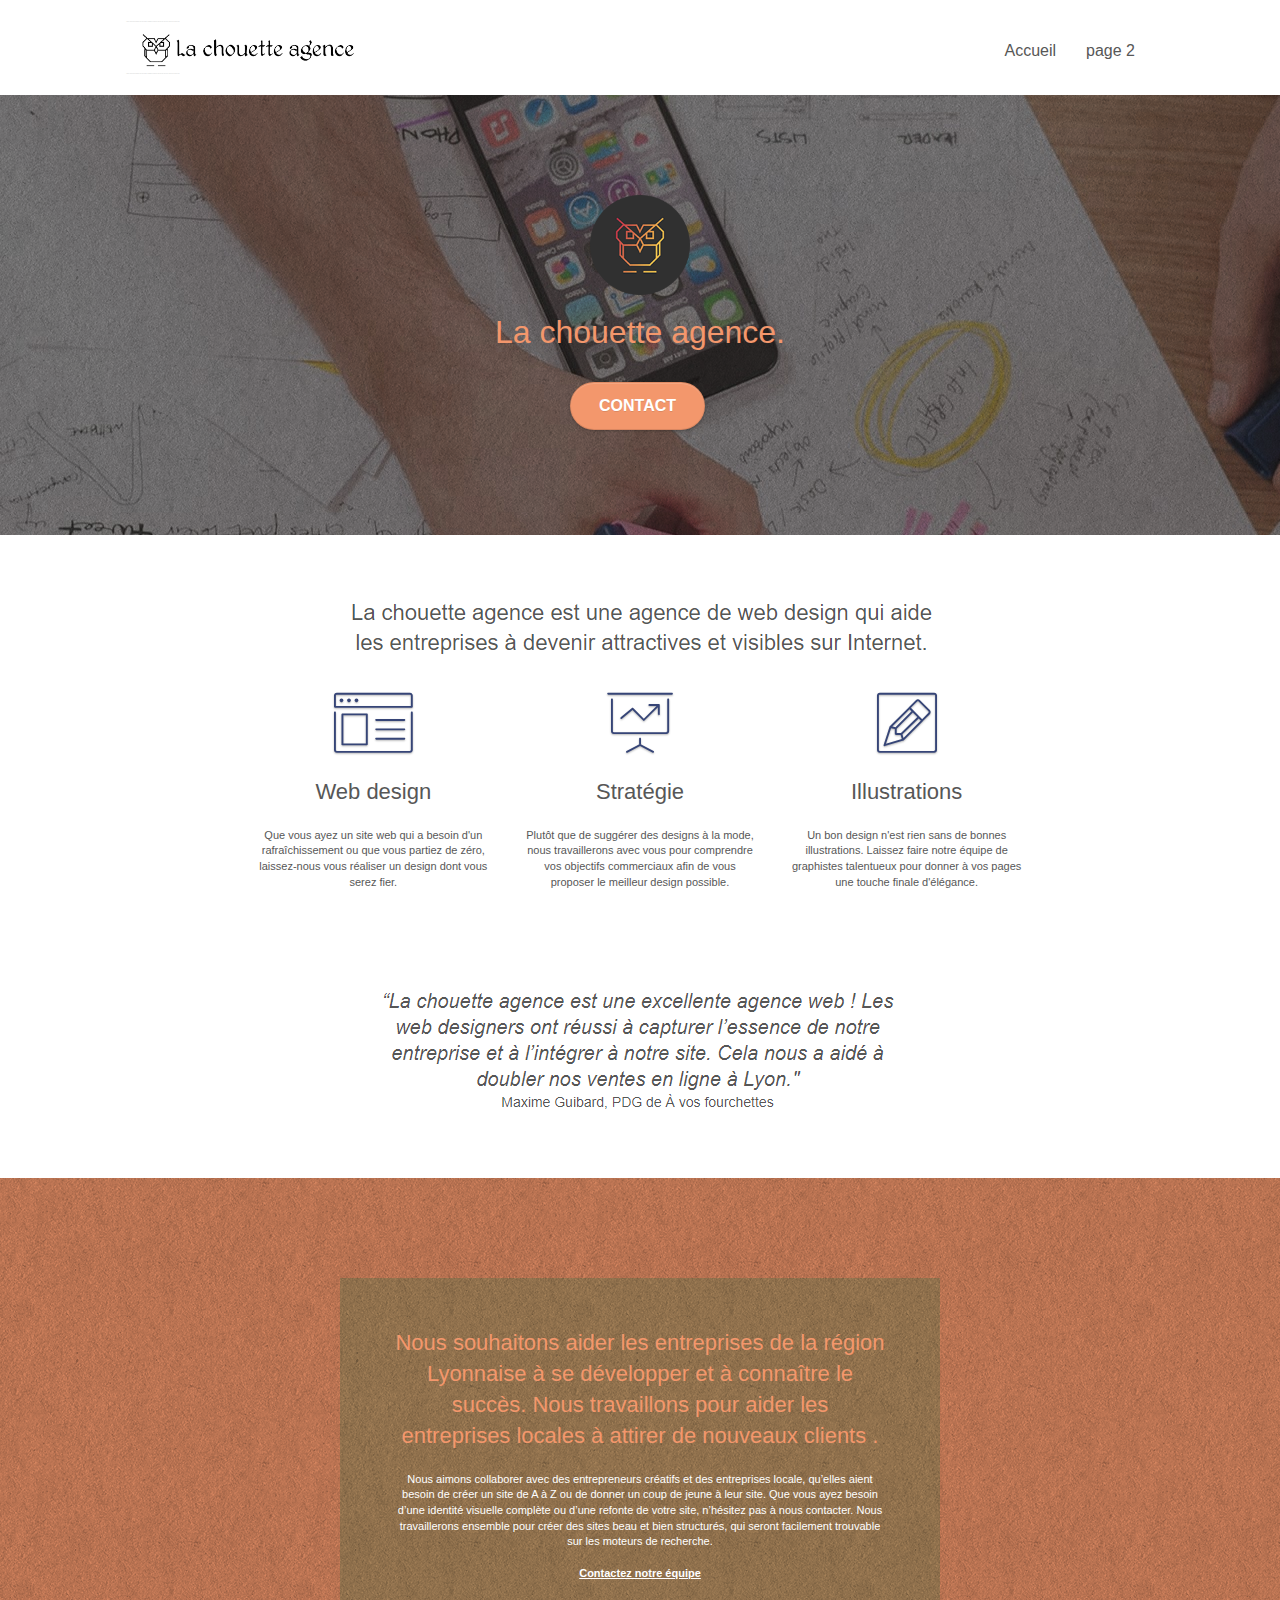
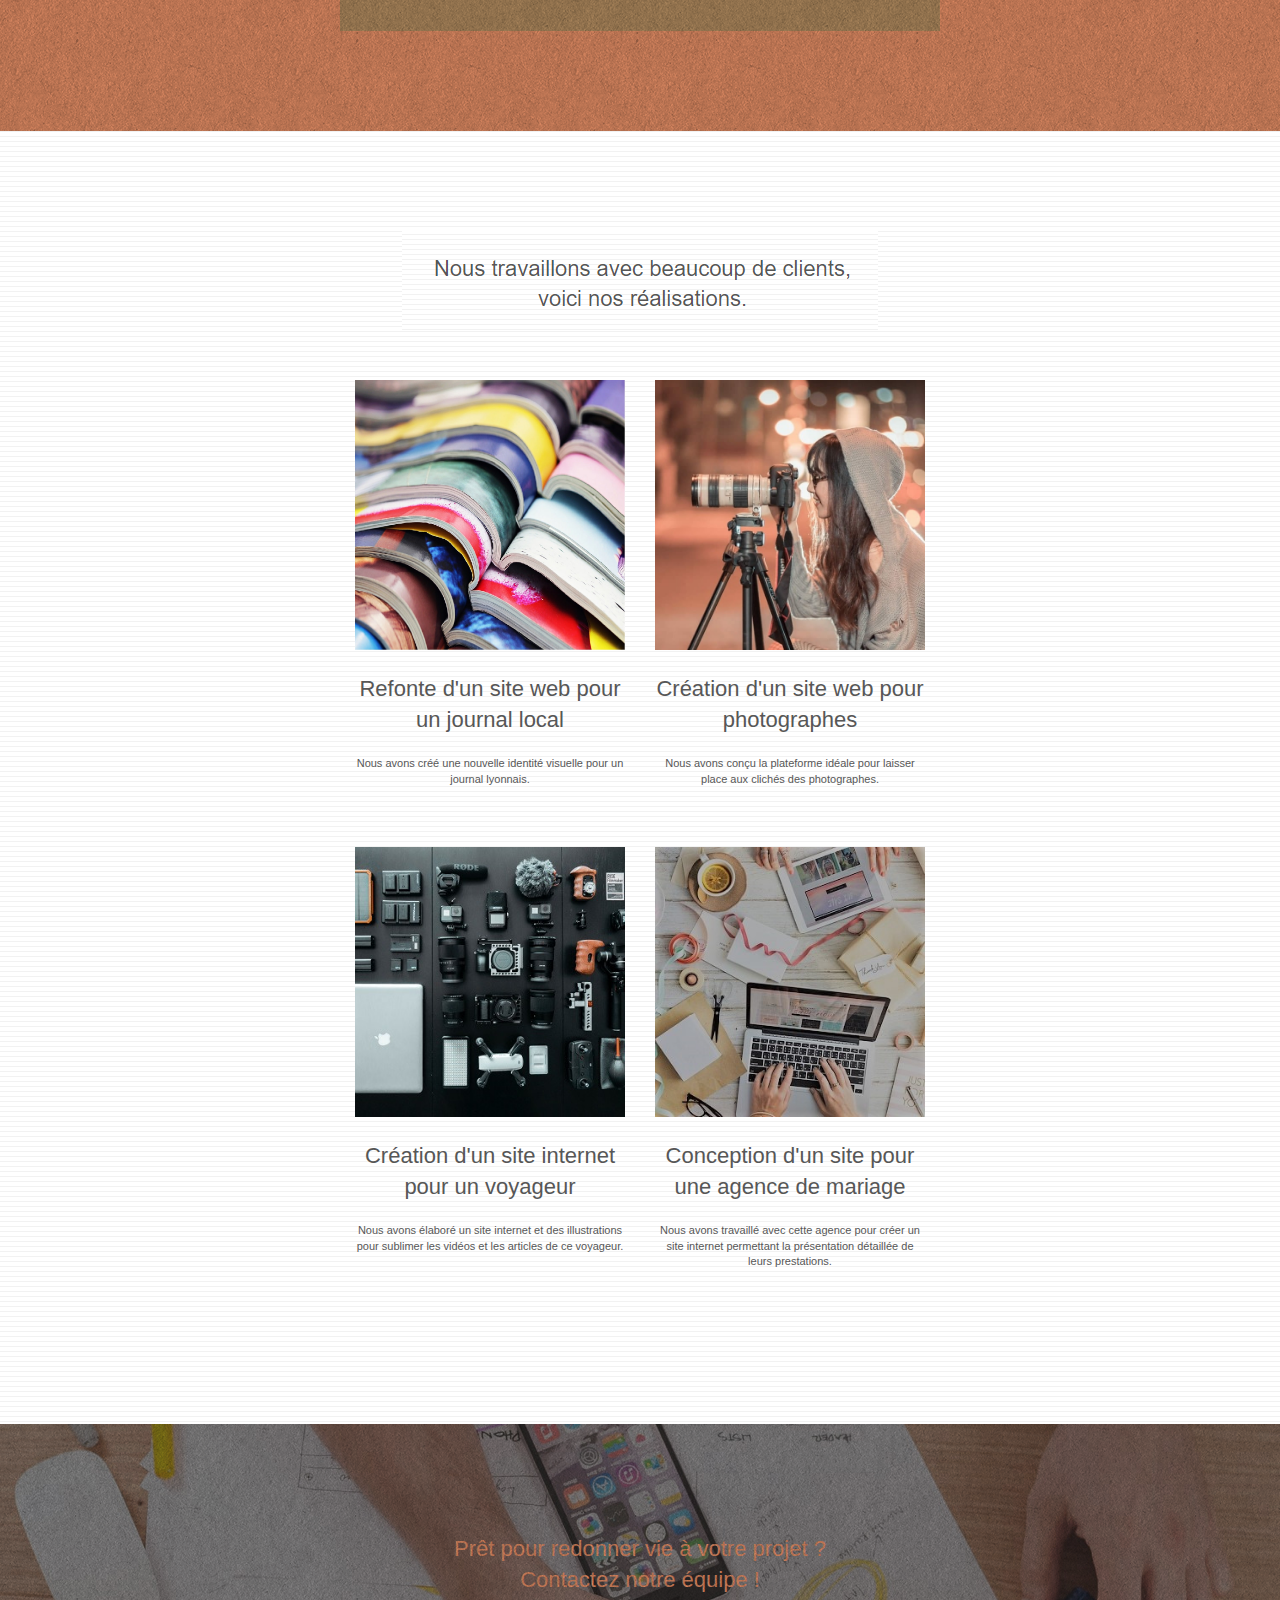
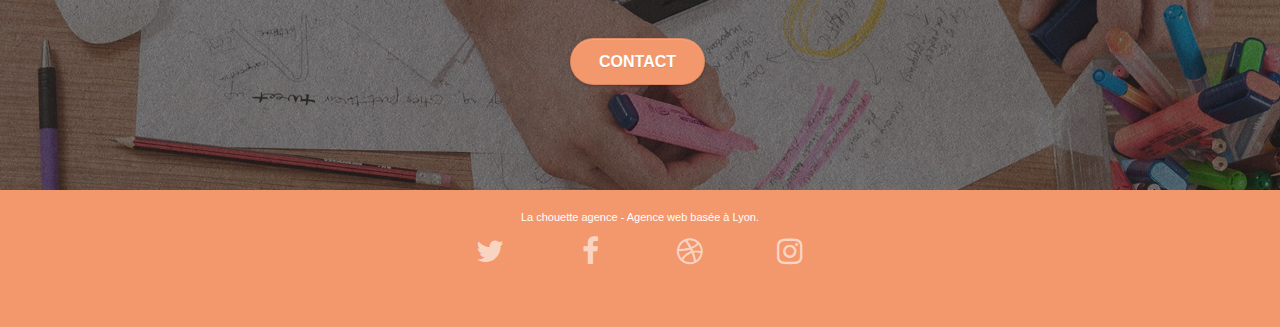
<file: NEW WEBSITE/index.html>
<!doctype html>
<html lang="Fr">
<head>
    <meta charset="utf-8">
    <meta name="keywords" content="seo, google, site web, site internet, agence design paris, agence design, agence design,agence design,agence design,agence design,agence design,agence design,agence design,agence design">
    <meta name="description" content="agence web, la chouette agence">
    <meta name="viewport" content="width=device-width, initial-scale=1.0, viewport-fit=cover">
	<link rel="preload" href="styles.css">
    <link rel="shortcut icon" type="image/png" href="favicon.jpg">
	<link rel="stylesheet" type="text/css" href="./css/bootstrap.css">
	<link rel="stylesheet" type="text/css" href="style.css">
	<link rel="stylesheet" type="text/css" href="./css/font-awesome.css">
	<link rel="stylesheet" type="text/css" href="./css/et-line.css">
    
	

    <title>la chouette agence</title>

    
<!-- Analytics -->
 
<!-- Analytics END -->
    
</head>
<body>
<!-- Principal conteneur -->
<div class="page-container">
    
<!-- bloc-0 -->
<div class="bloc bgc-white l-bloc " id="bloc-0">
	<div class="container bloc-sm">

		<nav class="navbar row">
			<div class="navbar-header">
				<div class="keywords" style="color:#cccccc;font-size:1px;">Agence web à paris, stratégie web, web design, illustrations, design de site web, site web, web, internet, site internet, site</div>
				<a class="navbar-brand" href="index.html"><img src="img/la-chouette-agence.png" alt="paris web design logo agence web meilleure agence" height="40" /></a>
				<div class="keywords" style="color:#cccccc;font-size:1px;">Agence web à paris, stratégie web, web design, illustrations, design de site web, site web, web, internet, site internet, site</div>
				<button id="nav-toggle" type="button" class="ui-navbar-toggle navbar-toggle" data-toggle="collapse" data-target=".navbar-1">
					<span class="sr-only">Toggle navigation</span><span class="icon-bar"></span><span class="icon-bar"></span><span class="icon-bar"></span>
				</button>
			</div>
			<div class="collapse navbar-collapse navbar-1 special-dropdown-nav">
				<ul class="site-navigation nav navbar-nav">
					<li>
						<a href="index.html">Accueil</a>
					</li>
					<li>
					</li>
					<li>
						<a href="page2.html">page 2 </a>
					</li>
				</ul>
			</div>
		</nav>
	</div>
</div>
<!-- bloc-0 END -->

<!-- bloc-1-presentation -->
<div class="bloc bgc-dark-slate-blue bg-banniere d-bloc bg-t-edge bloc-bg-texture texture-paper b-parallax" id="bloc-1-hero">
	<div class="container bloc-lg">
		<div class="row tight-width-whitespace">
			<div class="col-sm-12">
				<img src="img/logo.png" class="center-block image-resize-mode" width="100" alt="La chouette agence, agence web paris, création logo paris" />
				<h1 class="text-center hero-bloc-text tc-white ">
					La chouette agence.
				</h1>
				<div class="text-center">
					<a href="page2.html" class="btn btn-lg btn-clean btn-rd cta-hero btn-atomic-tangerine" id="cta-hero">Contact</a>
				</div>
			</div>
		</div>
	</div>
</div>
<!-- bloc-1-presentation END -->

<!-- bloc-2-services -->
<div class="bloc bgc-white l-bloc" id="bloc-2-services">
	<div class="container bloc-md">
		<div class="row">
			<div class="col-sm-12 text-center">
				<img alt="agence web, agence web paris, web design paris, stratégie web" src="img/title.png" />
			</div>
		</div>
		<div class="row voffset-lg med-width-whitespace">
			<div class="col-sm-4">
				<div class="text-center">
					<span class="et-icon-browser sm-shadow icon-dark-slate-blue icons icon-lg"></span>
				</div>
				<h2 class="mg-md text-center">
					Web design
				</h2>
				<p class="text-center ">
					Que vous ayez un site web qui a besoin d'un rafraîchissement ou que vous partiez de zéro, laissez-nous vous réaliser un design dont vous serez fier.
				</p>
			</div>
			<div class="col-sm-4">
				<div class="text-center">
					<span class="et-icon-presentation sm-shadow icon-dark-slate-blue icons icon-lg"></span>
				</div>
				<h2 class="mg-md text-center">
					Stratégie
				</h2>
				<p class="text-center ">
					Plutôt que de suggérer des designs à la mode, nous travaillerons avec vous pour comprendre vos objectifs commerciaux afin de vous proposer le meilleur design possible.<br>
				</p>
			</div>
			<div class="col-sm-4">
				<div class="text-center">
					<span class="et-icon-edit sm-shadow icon-dark-slate-blue icons icon-lg"></span>
				</div>
				<h2 class="mg-md text-center">
					Illustrations
				</h2>
				<p class="text-center ">
					Un bon design n'est rien sans de bonnes illustrations. Laissez faire notre équipe de graphistes talentueux pour donner à vos pages une touche finale d'élégance.
				</p>
			</div>
		</div>
		<div class="row voffset-lg voffset">
			<div class="col-xs-12 col-md-8 col-md-offset-2 text-center">
				<img alt="agence web, agence web paris, web design paris, stratégie web" src="img/citation.png" />

			</div>
		</div>
	</div>
</div>
<!-- bloc-2-services END -->

<!-- bloc-3-what-i-do -->
<div class="bloc tc-white bgc-atomic-tangerine bg-presentation d-bloc bloc-bg-texture texture-paper b-parallax" id="bloc-3-what-i-do">
	<div class="container bloc-lg">
		<div class="row tight-width-whitespace black-background">
			<div class="col-sm-12">
				<h2 class="mg-md text-center tc-white">
					Nous souhaitons aider les entreprises de la région Lyonnaise à se développer et à connaître le succès. Nous travaillons pour aider les entreprises locales à attirer de nouveaux clients .<br>
				</h2>
				<p class="text-center white">
					Nous aimons collaborer avec des entrepreneurs créatifs et des entreprises locale, qu’elles aient besoin de créer un site de A à Z ou de donner un coup de jeune à leur site. Que vous ayez besoin d’une identité visuelle complète ou d’une refonte de votre site, n’hésitez pas à nous contacter. Nous travaillerons ensemble pour créer des sites beau et bien structurés, qui seront facilement trouvable sur les moteurs de recherche. <br><br><a class="ltc-white bold-link" href="page2.html">Contactez notre équipe</a><br>
				</p>
			</div>
		</div>
	</div>
</div>
<!-- bloc-3-what-i-do END -->

<!-- bloc-4-portfolio -->
<div class="bloc bgc-white bg-lines-h2-bg bg-repeat l-bloc" id="bloc-4-portfolio">
	<div class="container bloc-lg">
		<div class="row">
			<div class="col-sm-12 text-center">
				<img alt="agence web, agence web paris, web design paris, stratégie web" src="img/title2.png" />
			</div>
		</div>
		<div class="row tight-width-whitespace portfolio-row">
			<div class="col-sm-6">
				<a href="#" data-lightbox="img/1.jpg" data-gallery-id="gallery-1" data-caption="Refonte d'un site web pour un journal local" data-frame="snapshot-lb"><img src="img/1.jpg" alt="paris web design logo agence web meilleure agence et refonte site web journal" class="img-responsive portfolio-thumb" /></a>
				<h2 class="mg-md text-center">
					Refonte d'un site web pour un journal local
				</h2>
				<p class="text-center">
					Nous avons créé une nouvelle identité visuelle pour un journal lyonnais.
				</p>
			</div>
			<div class="col-sm-6">
				<a href="#" data-lightbox="img/2.jpg" data-gallery-id="gallery-1" data-caption="Création d'un site web pour photographes" data-frame="snapshot-lb"><img src="img/2.jpg" class="img-responsive portfolio-thumb" alt="paris web design logo agence web meilleure agence, Création d'un site web pour photographes" /></a>
				<h2 class="mg-md text-center">
					Création d'un site web pour photographes
				</h2>
				<p class="text-center">
					Nous avons conçu la plateforme idéale pour laisser place aux clichés des photographes.
				</p>
			</div>
		</div>
		<div class="row tight-width-whitespace portfolio-row">
			<div class="col-sm-6">
				<a href="#" data-lightbox="img/3.bmp" data-gallery-id="gallery-1" data-caption="Création d'un site internet pour un voyageur" data-frame="snapshot-lb"><img src="img/3.jpg" class="img-responsive portfolio-thumb" alt="paris web design logo agence web meilleure agence, Création d'un site web pour voyageur"/></a>
				<h2 class="mg-md text-center">
					Création d'un site internet pour un voyageur
				</h2>
				<p class="text-center">
					Nous avons élaboré un site internet et des illustrations pour sublimer les vidéos et les articles de ce voyageur.
				</p>
			</div>
			<div class="col-sm-6">
				<a href="#" data-lightbox="img/4.bmp" data-gallery-id="gallery-1" data-caption="Conception d'un site pour une agence de mariage" data-frame="snapshot-lb"><img src="img/4.jpg" class="img-responsive portfolio-thumb" alt="paris web design logo agence web meilleure agence, Création d'un site web pour agence de mariage" /></a>
				<h2 class="mg-md text-center">
					Conception d'un site pour une agence de mariage
				</h2>
				<p class="text-center">
					Nous avons travaillé avec cette agence pour créer un site internet permettant la présentation détaillée de leurs prestations.
				</p>
			</div>
		</div>
	</div>
</div>
<!-- bloc-4-portfolio END -->

<!-- bloc-5-cta -->
<div class="bloc bgc-dark-slate-blue bg-banniere d-bloc bloc-bg-texture texture-paper" id="bloc-5-cta">
	<div class="container bloc-lg">
		<div class="row">
			<h2 class="mg-md text-center tc-white">
				Prêt pour redonner vie à votre projet ?<br>Contactez notre équipe !
			</h2>
			<div class="col-sm-12 text-center">
				<a href="page2.html" class="btn btn-atomic-tangerine btn-clean btn-rd btn-lg cta-hero">Contact</a>
			</div>
		</div>
	</div>
</div>
<!-- bloc-5-cta END -->

<!-- Footer - bloc-8 -->
<div class="bloc bgc-atomic-tangerine d-bloc" id="bloc-8">
	<div class="container bloc-sm">
		<div class="row">
			<div class="col-sm-12">
				<p class="text-center white">
					La chouette agence - Agence web basée à Lyon.<br>
				</p>
				<div class="row row-no-gutters social">
					<div class="col-sm-3">
						<div class="text-center">
							<a class="social" href="index.html"><span class="fa fa-twitter icon-md" title="twitter"></span></a>
						</div>
					</div>
					<div class="col-sm-3">
						<div class="text-center">
							<a class="social" href="index.html"><span class="fa fa-facebook icon-md" title="facebook"></span></a>
						</div>
					</div>
					<div class="col-sm-3">
						<div class="text-center">
							<a class="social" href="index.html"><span class="fa fa-dribbble icon-md" title="dribbble"></span></a>
						</div>
					</div>
					<div class="col-sm-3">
						<div class="text-center">
							<a class="social" href="index.html"><span class="fa fa-instagram icon-md" title="instagram"></span></a>
						</div>
					</div>
					<div class="keywords" style="color:#F3976C;">Agence web à paris, stratégie web, web design, illustrations, design de site web, site web, web, internet, site internet, site</div>
				</div>
				
			</div>
		</div>
	</div>
</div>
<!-- Footer - bloc-8 END -->

</div>
<!-- Principal conteneur END -->
<script src="./js/jquery-2.1.0.js"></script>
<script src="./js/bootstrap.js"></script>
<script src="./js/blocs.js"></script>
<script src="./js/jquery.touchSwipe.js" defer></script>
<script src="./js/gmaps.js"></script>   

</body>
</html>
</file>
<file: NEW WEBSITE/style.css>
body {
    margin: 0;
    padding: 0;
    background: #FFF;
    overflow-x: hidden;
    -webkit-font-smoothing: antialiased;
    -moz-osx-font-smoothing: grayscale;
}

a,
button {
    transition: all .3s ease-in-out;
    outline: none!important;
}

a:hover {
    text-decoration: none;
    cursor: pointer;
}

#page-loading-blocs-notifaction {
    position: fixed;
    top: 0;
    bottom: 0;
    width: 100%;
    z-index: 100000;
    background: #FFFFFF url("img/pageload-spinner.gif") no-repeat center center;
}
.bloc {
    width: 100%;
    clear: both;
    background: 50% 50% no-repeat;
    padding: 0 50px;
    -webkit-background-size: cover;
    -moz-background-size: cover;
    -o-background-size: cover;
    background-size: cover;
    position: relative;
}

.bloc .container {
    padding-left: 0;
    padding-right: 0;
}

.bloc-lg {
    padding: 100px 50px;
}

.bloc-md {
    padding: 50px;
}

.bloc-sm {
    padding: 20px 50px;
}

.bg-center,
.bg-l-edge,
.bg-r-edge,
.bg-t-edge,
.bg-b-edge,
.bg-tl-edge,
.bg-bl-edge,
.bg-tr-edge,
.bg-br-edge,
.bg-repeat {
    -webkit-background-size: auto!important;
    -moz-background-size: auto!important;
    -o-background-size: auto!important;
    background-size: auto!important;
}

.bg-repeat {
    background: repeat;
}

.bg-t-edge {
    background: top no-repeat;
}

.bloc-bg-texture::before {
    content: "";
    background-size: 2px 2px;
    position: absolute;
    top: 0;
    bottom: 0;
    left: 0;
    right: 0;
}

.texture-paper::before {
    background: url("img/texture-paper.png");
    background-size: 280px 280px;
}

.b-parallax {
    background-attachment: fixed;
}

.d-bloc {
    color: rgba(255, 255, 255, .7);
}

.d-bloc button:hover {
    color: rgba(255, 255, 255, .9);
}

.d-bloc .icon-round,
.d-bloc .icon-square,
.d-bloc .icon-rounded,
.d-bloc .icon-semi-rounded-a,
.d-bloc .icon-semi-rounded-b {
    border-color: rgba(255, 255, 255, .9);
}

.d-bloc .divider-h span {
    border-color: rgba(255, 255, 255, .2);
}

.d-bloc .a-btn,
.d-bloc .navbar a,
.d-bloc .navbar-brand,
.d-bloc a .icon-sm,
.d-bloc a .icon-md,
.d-bloc a .icon-lg,
.d-bloc a .icon-xl,
.d-bloc h1 a,
.d-bloc h2 a,
.d-bloc h3 a,
.d-bloc h4 a,
.d-bloc h5 a,
.d-bloc h6 a,
.d-bloc p a {
    color: rgba(255, 255, 255, .6);
}

.d-bloc .a-btn:hover,
.d-bloc .navbar a:hover,
.d-bloc .navbar-brand:hover,
.d-bloc a:hover .icon-sm,
.d-bloc a:hover .icon-md,
.d-bloc a:hover .icon-lg,
.d-bloc a:hover .icon-xl,
.d-bloc h1 a:hover,
.d-bloc h2 a:hover,
.d-bloc h3 a:hover,
.d-bloc h4 a:hover,
.d-bloc h5 a:hover,
.d-bloc h6 a:hover,
.d-bloc p a:hover {
    color: rgba(255, 255, 255, 1);
}

.d-bloc .navbar-toggle .icon-bar {
    background: rgba(255, 255, 255, 1);
}

.d-bloc .btn-wire,
.d-bloc .btn-wire:hover {
    color: rgba(255, 255, 255, 1);
    border-color: rgba(255, 255, 255, 1);
}

.d-bloc .panel {
    color: rgba(0, 0, 0, .5);
}

.d-bloc .panel button:hover {
    color: rgba(0, 0, 0, .7);
}

.d-bloc .panel icon {
    border-color: rgba(0, 0, 0, .7);
}

.d-bloc .panel .divider-h span {
    border-color: rgba(0, 0, 0, .1);
}

.d-bloc .panel .a-btn {
    color: rgba(0, 0, 0, .6);
}

.d-bloc .panel .a-btn:hover {
    color: rgba(0, 0, 0, 1);
}

.d-bloc .panel .btn-wire,
.d-bloc .panel .btn-wire:hover {
    color: rgba(0, 0, 0, .7);
    border-color: rgba(0, 0, 0, .3);
}

.d-bloc .panel,
.l-bloc {
    color: rgba(0, 0, 0, .5);
}

.d-bloc .panel button:hover,
.l-bloc button:hover {
    color: rgba(0, 0, 0, .7);
}

.l-bloc .icon-round,
.l-bloc .icon-square,
.l-bloc .icon-rounded,
.l-bloc .icon-semi-rounded-a,
.l-bloc .icon-semi-rounded-b {
    border-color: rgba(0, 0, 0, .7);
}

.d-bloc .panel .divider-h span,
.l-bloc .divider-h span {
    border-color: rgba(0, 0, 0, .1);
}

.d-bloc .panel .a-btn,
.l-bloc .a-btn,
.l-bloc .navbar a,
.l-bloc .navbar-brand,
.l-bloc a .icon-sm,
.l-bloc a .icon-md,
.l-bloc a .icon-lg,
.l-bloc a .icon-xl,
.l-bloc h1 a,
.l-bloc h2 a,
.l-bloc h3 a,
.l-bloc h4 a,
.l-bloc h5 a,
.l-bloc h6 a,
.l-bloc p a {
    color: rgba(0, 0, 0, .6);
}

.d-bloc .panel .a-btn:hover,
.l-bloc .a-btn:hover,
.l-bloc .navbar a:hover,
.l-bloc .navbar-brand:hover,
.l-bloc a:hover .icon-sm,
.l-bloc a:hover .icon-md,
.l-bloc a:hover .icon-lg,
.l-bloc a:hover .icon-xl,
.l-bloc h1 a:hover,
.l-bloc h2 a:hover,
.l-bloc h3 a:hover,
.l-bloc h4 a:hover,
.l-bloc h5 a:hover,
.l-bloc h6 a:hover,
.l-bloc p a:hover {
    color: rgba(0, 0, 0, 1);
}

.l-bloc .navbar-toggle .icon-bar {
    color: rgba(0, 0, 0, .6);
}

.d-bloc .panel .btn-wire,
.d-bloc .panel .btn-wire:hover,
.l-bloc .btn-wire,
.l-bloc .btn-wire:hover {
    color: rgba(0, 0, 0, .7);
    border-color: rgba(0, 0, 0, .3);
}

.voffset {
    margin-top: 30px;
}

.voffset-lg {
    margin-top: 80px;
}

.row-no-gutters {
    margin-right: 0;
    margin-left: 0;
}

.row.row-no-gutters > [class^="col-"],
.row.row-no-gutters > [class*=" col-"] {
    padding-right: 0;
    padding-left: 0;
}

#bloc-1-hero h1 {
    font-size: 32px;
}

.navbar {
    margin-bottom: 0;
    z-index: 1;
}

.navbar-brand {
    height: auto;
    padding: 3px 15px;
    font-size: 25px;
    font-weight: normal;
    font-weight: 600;
    line-height: 44px;
}

.navbar-brand img {
    max-height: 200px;
    margin: 0 5px 0 0;
    display: inline;
}

.navbar-brand img[src$=svg] {
    min-width: 100px;
}

.nav-center .navbar-brand img {
    margin: 0;
}

.navbar .nav {
    padding-top: 2px;
    margin-right: -16px;
    float: right;
    z-index: 1;
}

.nav > li {
    float: left;
    margin-top: 4px;
    font-size: 16px;
}

.navbar-nav .open .dropdown-menu > li > a {
    text-align: inherit;
}

.nav > li a:hover,
.nav > li a:focus {
    background: transparent;
}

.navbar-toggle {
    margin: 10px 10px 0 0;
    border: 0px;
}

.navbar-toggle:hover {
    background: transparent!important;
}

.navbar-toggle .icon-bar {
    background-color: rgba(0, 0, 0, .5);
    width: 26px;
}

.nav-invert .navbar .nav {
    float: left;
}

.nav-invert .navbar-header,
.nav-invert .navbar-brand {
    float: right;
    position: relative;
    z-index: 2;
}

@media (min-width: 768px) {
    .site-navigation {
        position: absolute;
        top: 50%;
        right: 20px;
        transform: translate(0, -50%);
        -webkit-transform: translateY(-50%);
    }
    .nav > li .dropdown-menu a,
    .nav > li .dropdown-menu a:hover {
        color: #484848;
    }
    .nav-invert .site-navigation {
        left: 0;
        right: 0;
    }
    .nav-center {
        text-align: center;
    }
    .nav-center .navbar-header {
        width: 100%;
    }
    .nav-center .navbar-header,
    .nav-center .navbar-brand,
    .nav-center .nav > li {
        float: none;
        display: inline-block;
    }
    .nav-center .site-navigation {
        position: relative;
        width: 100%;
        right: 0;
        margin-right: 0px;
        margin-top: 20px;
    }
    .nav-center.mini-nav .navbar-toggle {
        float: none;
        margin: 10px auto 0;
    }
}

.nav > li > .dropdown a {
    background: none!important;
    display: block;
    padding: 14px 15px;
}

nav .caret {
    margin: 0 5px;
}

.dropdown-menu .dropdown-menu {
    top: -8px;
    left: 100%;
}

.dropdown-menu .dropmenu-flow-right {
    top: 100%;
    left: 0;
    margin-left: -1px;
    border-top-left-radius: 0;
    border-top-right-radius: 0;
}

.dropdown-menu .dropdown span {
    border: 4px solid black;
    border-top-color: transparent;
    border-right-color: transparent;
    border-bottom-color: transparent;
    margin: 6px -5px 0 0!important;
    float: right;
}

.mg-md {
    margin-top: 10px;
    margin-bottom: 20px;
}

.mg-lg {
    margin-top: 10px;
    margin-bottom: 40px;
}

.btn {
    margin: 0 5px 5px 0;
}

.btn.pull-right {
    margin: 0 0 5px 5px;
}

.btn-d,
.btn-d:hover,
.btn-d:focus {
    color: #FFF;
    background: rgba(0, 0, 0, .3);
}

button {
    outline: none!important;
}

.btn-rd {
    border-radius: 40px;
}

.btn-clean {
    border: 1px solid rgba(0, 0, 0, .08);
    border-bottom-color: rgba(0, 0, 0, .1);
    text-shadow: 0 1px 0 rgba(0, 0, 1, .1);
    box-shadow: 0 1px 3px rgba(0, 0, 1, .25), inset 0 1px 0 0 rgba(255, 255, 255, .15);
}

.icon-md {
    font-size: 30px!important;
}

.icon-lg {
    font-size: 60px!important;
}

.sm-shadow {
    text-shadow: 0 1px 2px rgba(0, 0, 0, .3);
}

.panel-sq,
.panel-sq .panel-heading,
.panel-sq .panel-footer {
    border-radius: 0;
}

.panel-rd {
    border-radius: 30px;
}

.panel-rd .panel-heading {
    border-radius: 29px 29px 0 0;
}

.panel-rd .panel-footer {
    border-radius: 0 0 29px 29px;
}

.form-control {
    border-color: rgba(0, 0, 0, .1);
    box-shadow: none;
}

.scrollToTop {
    width: 40px;
    height: 40px;
    position: fixed;
    bottom: 20px;
    right: 20px;
    opacity: 0;
    z-index: 500;
    transition: all .3s ease-in-out;
}

.scrollToTop span {
    margin-top: 6px;
}

.showScrollTop {
    font-size: 14px;
    opacity: 1;
}

a[data-lightbox] {
    position: relative;
    display: block;
    text-align: center;
}

a[data-lightbox]:hover::before {
    content: "+";
    font-family: "HelveticaNeue-Light", "Helvetica Neue Light", "Helvetica Neue", Helvetica, Arial;
    font-size: 32px;
    width: 50px;
    height: 50px;
    margin-left: -25px;
    border-radius: 50%;
    background: rgba(0, 0, 0, .6);
    color: #FFF;
    font-weight: 100;
    z-index: 1;
    position: absolute;
    top: 50%;
    transform: translateY(-50%);
    -webkit-transform: translateY(-50%);
}

a[data-lightbox]:hover img {
    opacity: 0.6;
    -webkit-animation-fill-mode: none;
    animation-fill-mode: none;
}

#lightbox-modal {
    display: flex;
    align-items: center;
}

#lightbox-modal .modal-dialog {
    width: 90%;
    max-width: 900px;
    margin: 0 auto 0;
}

#lightbox-modal .modal-dialog img {
    max-height: 90vh;
    margin: 0 auto;
}

.lightbox-caption {
    padding: 20px;
    color: #FFF;
    background: rgba(0, 0, 0, .5);
    position: absolute;
    left: 15px;
    right: 15px;
    bottom: 5px;
}

.close-lightbox {
    color: #FFF;
    font-size: 30px;
    position: absolute;
    top: 20px;
    right: 20px;
    z-index: 20;
    background: rgba(0, 0, 0, .5);
    border: none;
    line-height: 30px;
    padding: 0 9px 5px;
    opacity: 0.3;
}

.close-lightbox:hover,
.next-lightbox:hover,
.prev-lightbox:hover {
    opacity: 1.0;
    color: #FFF;
}

.next-lightbox,
.prev-lightbox {
    font-size: 20px;
    color: rgba(255, 255, 255, .9);
    background: rgba(0, 0, 0, .5);
    transition: all .2s ease-in-out;
    position: absolute;
    top: 45%;
    z-index: 1;
    opacity: 0.4;
}

.next-lightbox {
    padding: 6px 8px 1px 13px;
    right: 25px;
}

.prev-lightbox {
    padding: 6px 13px 1px 10px;
    left: 25px;
}

.snapshot-lb .modal-body {
    padding-bottom: 45px;
}

.snapshot-lb .lightbox-caption {
    padding: 0;
    color: rgba(0, 0, 0, .5);
    background: none;
}

h1,
h2,
h3,
h4,
h5,
h6,
p,
label,
.btn,
a {
    font-family: "helvetica";
    font-weight: 400;
    color: #575757!important;
}

.container {
    max-width: 1000px;
}

.hero-bloc-text {
    font-size: 38px;
}

.hero-bloc-text-sub {
    font-size: 36px;
}

.statement-bloc-text {
    line-height: 26px;
    font-style: italic;
    font-size: 20px;
    text-align: center;
    font-weight: lighter;
    max-width: 520px;
    margin: auto auto auto auto;
}

p {
    font-size: 11px;
}

.tight-width-whitespace {
    max-width: 600px;
    margin: auto auto auto auto;
}

.h1 {
    font-size: 20px;
    font-family: "Open Sans";
}

.cta-hero {
    margin-top: 22px;
    color: #FFFFFF!important;
    text-transform: uppercase;
    padding: 12px 28px 12px 28px;
    font-size: 16px;
    font-weight: 700;
}

.social {
    max-width: 400px;
    margin: auto auto auto auto;
}

h2 {
    font-size: 22px;
    line-height: 1.4em;
}

h3 {
    font-size: 15px;
    text-transform: uppercase;
    font-weight: 700;
    color: #333333!important;
}

.med-width-whitespace {
    max-width: 800px;
    margin: auto auto auto auto;
    box-shadow: 0px 0px 0px #000000;
}

h1 {
    color: #333333!important;
}

h4 {
    color: #333333!important;
}

.icons {
    margin-bottom: 14px;
    margin-top: 24px;
}

.white {
    color: #FFFFFF!important;
}

.portfolio-thumb {
    margin-bottom: 24px;
}

.portfolio-row {
    margin-bottom: 44px;
    margin-top: 50px;
}

.avatar {
    box-shadow: 0px 4px 9px rgba(0, 0, 0, 0.3);
}

.black-background {
    background-color: rgba(165, 147, 99, 0.7);
    padding: 40px 40px 40px 40px;
}

.bold-link {
    font-weight: 900;
    text-decoration: underline!important;
}

.bgc-white {
    background-color: #FFFFFF;
}

.bgc-dark-slate-blue {
    background-color: #364577;
}

.bgc-atomic-tangerine {
    background-color: #F3976C;
}

.tc-white {
    color: #F3976C!important;
}

.btn-atomic-tangerine {
    background: #F3976C;
    color: #FFFFFF!important;
}

.btn-atomic-tangerine:hover {
    background: #c27956!important;
    color: #FFFFFF!important;
}

.ltc-white {
    color: #FFFFFF!important;
}

.ltc-white:hover {
    color: #cccccc!important;
}

.ltc-atomic-tangerine {
    color: #F3976C!important;
}

.ltc-atomic-tangerine:hover {
    color: #c27956!important;
}

.icon-dark-slate-blue {
    color: #364577!important;
    border-color: #364577!important;
}

.bg-dots-bg {
    background-image: url("img/dots-bg.png");
}

.bg-lines-h2-bg {
    background-image: url("img/lines-h2-bg.png");
}

.bg-banniere {
    background-image: url("img/la-chouette-agence-banniere.jpg");
}

.bg-presentation {
    background-image: url("img/image-de-presentation.jpg");
}

@media (max-width: 1024px) {
    .bloc {
        padding-left: 20px;
        padding-right: 20px;
    }
    .bloc.full-width-bloc,
    .bloc-tile-2.full-width-bloc .container,
    .bloc-tile-3.full-width-bloc .container,
    .bloc-tile-4.full-width-bloc .container {
        padding-left: 0;
        padding-right: 0;
    }
}

@media (max-width: 992px) and (min-width: 768px) {
    .navbar .nav {
        max-width: 100%
    }
    .nav-center.navbar .nav {
        max-width: 100%
    }
}

@media only screen and (min-device-width: 768px) and (max-device-width: 1024px) and (orientation: landscape) {
    .b-parallax {
        background-attachment: scroll;
    }
}

@media only screen and (min-device-width: 1024px) and (max-device-width: 1366px) and (-webkit-min-device-pixel-ratio: 1.5) {
    .b-parallax {
        background-attachment: scroll;
    }
}

@media (max-width: 991px) {
    .container {
        width: 100%;
    }
    .b-parallax {
        background-attachment: scroll;
    }
    .page-container,
    #hero-bloc {
        overflow-x: hidden;
        position: relative;
    }
    .bloc {
        padding-left: constant(safe-area-inset-left);
        padding-right: constant(safe-area-inset-right);
    }
    .bloc-group,
    .bloc-group .bloc {
        display: block;
        width: 100%;
    }
    .bloc-fill-screen .fill-bloc-top-edge,
    .bloc-fill-screen .fill-bloc-bottom-edge {
        padding: 0 20px;
        padding-left: constant(safe-area-inset-left);
        padding-right: constant(safe-area-inset-right);
    }
}

@media (max-width: 767px) {
    .page-container {
        overflow-x: hidden;
        position: relative;
    }
    h1,
    h2,
    h3,
    h4,
    h5,
    h6,
    p,
    #disqus_thread {
        padding-left: 10px!important;
        padding-right: 10px!important;
    }
    .b-parallax {
        background-attachment: scroll;
    }
    .navbar .nav {
        padding-top: 0;
        border-top: 1px solid rgba(0, 0, 0, .2);
        float: none!important;
    }
    .navbar.row {
        margin-left: 0;
        margin-right: 0;
    }
    .site-navigation {
        position: inherit;
        transform: none;
        -webkit-transform: none;
        -ms-transform: none;
    }
    .nav > li {
        margin-top: 0;
        border-bottom: 1px solid rgba(0, 0, 0, .1);
        background: rgba(0, 0, 0, .05);
        text-align: left;
        padding-left: 15px;
        width: 100%;
    }
    .nav > li:hover {
        background: rgba(0, 0, 0, .08);
    }
    .dropdown .dropdown a .caret {
        float: none;
        margin: 5px 0 0 10px!important;
        border: 4px solid black;
        border-bottom-color: transparent;
        border-right-color: transparent;
        border-left-color: transparent;
    }
    #hero-bloc .navbar .nav {
        background: rgba(0, 0, 0, .8);
    }
    #hero-bloc .navbar .nav a {
        color: rgba(255, 255, 255, .6);
    }
    .hero {
        padding: 50px 0;
    }
    .hero-nav {
        left: -1px;
        right: -1px;
    }
    .navbar-collapse {
        padding: 0;
        overflow-x: hidden;
        -webkit-box-shadow: none;
        box-shadow: none;
    }
    .navbar-brand img {
        max-height: 40px;
        width: auto;
    }
    .nav-invert .navbar-header {
        float: none;
        width: 100%;
    }
    .nav-invert .navbar-toggle {
        float: left;
        margin-left: 10px;
    }
    .bloc {
        padding-left: 0;
        padding-right: 0;
    }
    .bloc-xxl,
    .bloc-xl,
    .bloc-lg {
        padding: 40px 0;
    }
    .bloc-sm,
    .bloc-md {
        padding-left: 0;
        padding-right: 0;
    }
    .bloc-tile-2 .container,
    .bloc-tile-3 .container,
    .bloc-tile-4 .container,
    .bloc-fill-screen .fill-bloc-top-edge,
    .bloc-fill-screen .fill-bloc-bottom-edge {
        padding-left: 0;
        padding-right: 0;
    }
    .a-block {
        padding: 0 10px;
    }
    .btn-dwn {
        display: none;
    }
    .voffset {
        margin-top: 5px;
    }
    .voffset-md {
        margin-top: 20px;
    }
    .voffset-lg {
        margin-top: 30px;
    }
    form {
        padding: 5px;
    }
    .close-lightbox {
        display: inline-block;
    }
    .blocsapp-device-iphone5 {
        background-size: 216px 425px;
        padding-top: 60px;
        width: 216px;
        height: 425px;
    }
    .blocsapp-device-iphone5 img {
        width: 180px;
        height: 320px;
    }
}

@media (max-width: 400px) {
    .bloc {
        padding-left: 0;
        padding-right: 0;
    }
}

@media (max-width: 767px) {
    .bloc-mob-center-text {
        text-align: center;
    }
}
</file>
<file: NEW WEBSITE/css/et-line.css>
@font-face {
    font-family: et-line;
    src: url(../fonts/et-line.eot);
    src: url(../fonts/et-line.eot?#iefix) format('embedded-opentype'), url(../fonts/et-line.woff) format('woff'), url(../fonts/et-line.ttf) format('truetype'), url(../fonts/et-line.svg#et-line) format('svg');
    font-weight: 400;
    font-style: normal
}

.et-icon-adjustments,
.et-icon-alarmclock,
.et-icon-anchor,
.et-icon-aperture,
.et-icon-attachment,
.et-icon-bargraph,
.et-icon-basket,
.et-icon-beaker,
.et-icon-bike,
.et-icon-book-open,
.et-icon-briefcase,
.et-icon-browser,
.et-icon-calendar,
.et-icon-camera,
.et-icon-caution,
.et-icon-chat,
.et-icon-circle-compass,
.et-icon-clipboard,
.et-icon-clock,
.et-icon-cloud,
.et-icon-compass,
.et-icon-desktop,
.et-icon-dial,
.et-icon-document,
.et-icon-documents,
.et-icon-download,
.et-icon-dribbble,
.et-icon-edit,
.et-icon-envelope,
.et-icon-expand,
.et-icon-facebook,
.et-icon-flag,
.et-icon-focus,
.et-icon-gears,
.et-icon-genius,
.et-icon-gift,
.et-icon-global,
.et-icon-globe,
.et-icon-googleplus,
.et-icon-grid,
.et-icon-happy,
.et-icon-hazardous,
.et-icon-heart,
.et-icon-hotairballoon,
.et-icon-hourglass,
.et-icon-key,
.et-icon-laptop,
.et-icon-layers,
.et-icon-lifesaver,
.et-icon-lightbulb,
.et-icon-linegraph,
.et-icon-linkedin,
.et-icon-lock,
.et-icon-magnifying-glass,
.et-icon-map,
.et-icon-map-pin,
.et-icon-megaphone,
.et-icon-mic,
.et-icon-mobile,
.et-icon-newspaper,
.et-icon-notebook,
.et-icon-paintbrush,
.et-icon-paperclip,
.et-icon-pencil,
.et-icon-phone,
.et-icon-picture,
.et-icon-pictures,
.et-icon-piechart,
.et-icon-presentation,
.et-icon-pricetags,
.et-icon-printer,
.et-icon-profile-female,
.et-icon-profile-male,
.et-icon-puzzle,
.et-icon-quote,
.et-icon-recycle,
.et-icon-refresh,
.et-icon-ribbon,
.et-icon-rss,
.et-icon-sad,
.et-icon-scissors,
.et-icon-scope,
.et-icon-search,
.et-icon-shield,
.et-icon-speedometer,
.et-icon-strategy,
.et-icon-streetsign,
.et-icon-tablet,
.et-icon-target,
.et-icon-telescope,
.et-icon-toolbox,
.et-icon-tools,
.et-icon-tools-2,
.et-icon-trophy,
.et-icon-tumblr,
.et-icon-twitter,
.et-icon-upload,
.et-icon-video,
.et-icon-wallet,
.et-icon-wine {
    font-family: et-line;
    speak: none;
    font-style: normal;
    font-weight: 400;
    font-variant: normal;
    text-transform: none;
    line-height: 1;
    -webkit-font-smoothing: antialiased;
    -moz-osx-font-smoothing: grayscale;
    display: inline-block
}

.et-icon-mobile:before {
    content: "\e000"
}

.et-icon-laptop:before {
    content: "\e001"
}

.et-icon-desktop:before {
    content: "\e002"
}

.et-icon-tablet:before {
    content: "\e003"
}

.et-icon-phone:before {
    content: "\e004"
}

.et-icon-document:before {
    content: "\e005"
}

.et-icon-documents:before {
    content: "\e006"
}

.et-icon-search:before {
    content: "\e007"
}

.et-icon-clipboard:before {
    content: "\e008"
}

.et-icon-newspaper:before {
    content: "\e009"
}

.et-icon-notebook:before {
    content: "\e00a"
}

.et-icon-book-open:before {
    content: "\e00b"
}

.et-icon-browser:before {
    content: "\e00c"
}

.et-icon-calendar:before {
    content: "\e00d"
}

.et-icon-presentation:before {
    content: "\e00e"
}

.et-icon-picture:before {
    content: "\e00f"
}

.et-icon-pictures:before {
    content: "\e010"
}

.et-icon-video:before {
    content: "\e011"
}

.et-icon-camera:before {
    content: "\e012"
}

.et-icon-printer:before {
    content: "\e013"
}

.et-icon-toolbox:before {
    content: "\e014"
}

.et-icon-briefcase:before {
    content: "\e015"
}

.et-icon-wallet:before {
    content: "\e016"
}

.et-icon-gift:before {
    content: "\e017"
}

.et-icon-bargraph:before {
    content: "\e018"
}

.et-icon-grid:before {
    content: "\e019"
}

.et-icon-expand:before {
    content: "\e01a"
}

.et-icon-focus:before {
    content: "\e01b"
}

.et-icon-edit:before {
    content: "\e01c"
}

.et-icon-adjustments:before {
    content: "\e01d"
}

.et-icon-ribbon:before {
    content: "\e01e"
}

.et-icon-hourglass:before {
    content: "\e01f"
}

.et-icon-lock:before {
    content: "\e020"
}

.et-icon-megaphone:before {
    content: "\e021"
}

.et-icon-shield:before {
    content: "\e022"
}

.et-icon-trophy:before {
    content: "\e023"
}

.et-icon-flag:before {
    content: "\e024"
}

.et-icon-map:before {
    content: "\e025"
}

.et-icon-puzzle:before {
    content: "\e026"
}

.et-icon-basket:before {
    content: "\e027"
}

.et-icon-envelope:before {
    content: "\e028"
}

.et-icon-streetsign:before {
    content: "\e029"
}

.et-icon-telescope:before {
    content: "\e02a"
}

.et-icon-gears:before {
    content: "\e02b"
}

.et-icon-key:before {
    content: "\e02c"
}

.et-icon-paperclip:before {
    content: "\e02d"
}

.et-icon-attachment:before {
    content: "\e02e"
}

.et-icon-pricetags:before {
    content: "\e02f"
}

.et-icon-lightbulb:before {
    content: "\e030"
}

.et-icon-layers:before {
    content: "\e031"
}

.et-icon-pencil:before {
    content: "\e032"
}

.et-icon-tools:before {
    content: "\e033"
}

.et-icon-tools-2:before {
    content: "\e034"
}

.et-icon-scissors:before {
    content: "\e035"
}

.et-icon-paintbrush:before {
    content: "\e036"
}

.et-icon-magnifying-glass:before {
    content: "\e037"
}

.et-icon-circle-compass:before {
    content: "\e038"
}

.et-icon-linegraph:before {
    content: "\e039"
}

.et-icon-mic:before {
    content: "\e03a"
}

.et-icon-strategy:before {
    content: "\e03b"
}

.et-icon-beaker:before {
    content: "\e03c"
}

.et-icon-caution:before {
    content: "\e03d"
}

.et-icon-recycle:before {
    content: "\e03e"
}

.et-icon-anchor:before {
    content: "\e03f"
}

.et-icon-profile-male:before {
    content: "\e040"
}

.et-icon-profile-female:before {
    content: "\e041"
}

.et-icon-bike:before {
    content: "\e042"
}

.et-icon-wine:before {
    content: "\e043"
}

.et-icon-hotairballoon:before {
    content: "\e044"
}

.et-icon-globe:before {
    content: "\e045"
}

.et-icon-genius:before {
    content: "\e046"
}

.et-icon-map-pin:before {
    content: "\e047"
}

.et-icon-dial:before {
    content: "\e048"
}

.et-icon-chat:before {
    content: "\e049"
}

.et-icon-heart:before {
    content: "\e04a"
}

.et-icon-cloud:before {
    content: "\e04b"
}

.et-icon-upload:before {
    content: "\e04c"
}

.et-icon-download:before {
    content: "\e04d"
}

.et-icon-target:before {
    content: "\e04e"
}

.et-icon-hazardous:before {
    content: "\e04f"
}

.et-icon-piechart:before {
    content: "\e050"
}

.et-icon-speedometer:before {
    content: "\e051"
}

.et-icon-global:before {
    content: "\e052"
}

.et-icon-compass:before {
    content: "\e053"
}

.et-icon-lifesaver:before {
    content: "\e054"
}

.et-icon-clock:before {
    content: "\e055"
}

.et-icon-aperture:before {
    content: "\e056"
}

.et-icon-quote:before {
    content: "\e057"
}

.et-icon-scope:before {
    content: "\e058"
}

.et-icon-alarmclock:before {
    content: "\e059"
}

.et-icon-refresh:before {
    content: "\e05a"
}

.et-icon-happy:before {
    content: "\e05b"
}

.et-icon-sad:before {
    content: "\e05c"
}

.et-icon-facebook:before {
    content: "\e05d"
}

.et-icon-twitter:before {
    content: "\e05e"
}

.et-icon-googleplus:before {
    content: "\e05f"
}

.et-icon-rss:before {
    content: "\e060"
}

.et-icon-tumblr:before {
    content: "\e061"
}

.et-icon-linkedin:before {
    content: "\e062"
}

.et-icon-dribbble:before {
    content: "\e063"
}
</file>
